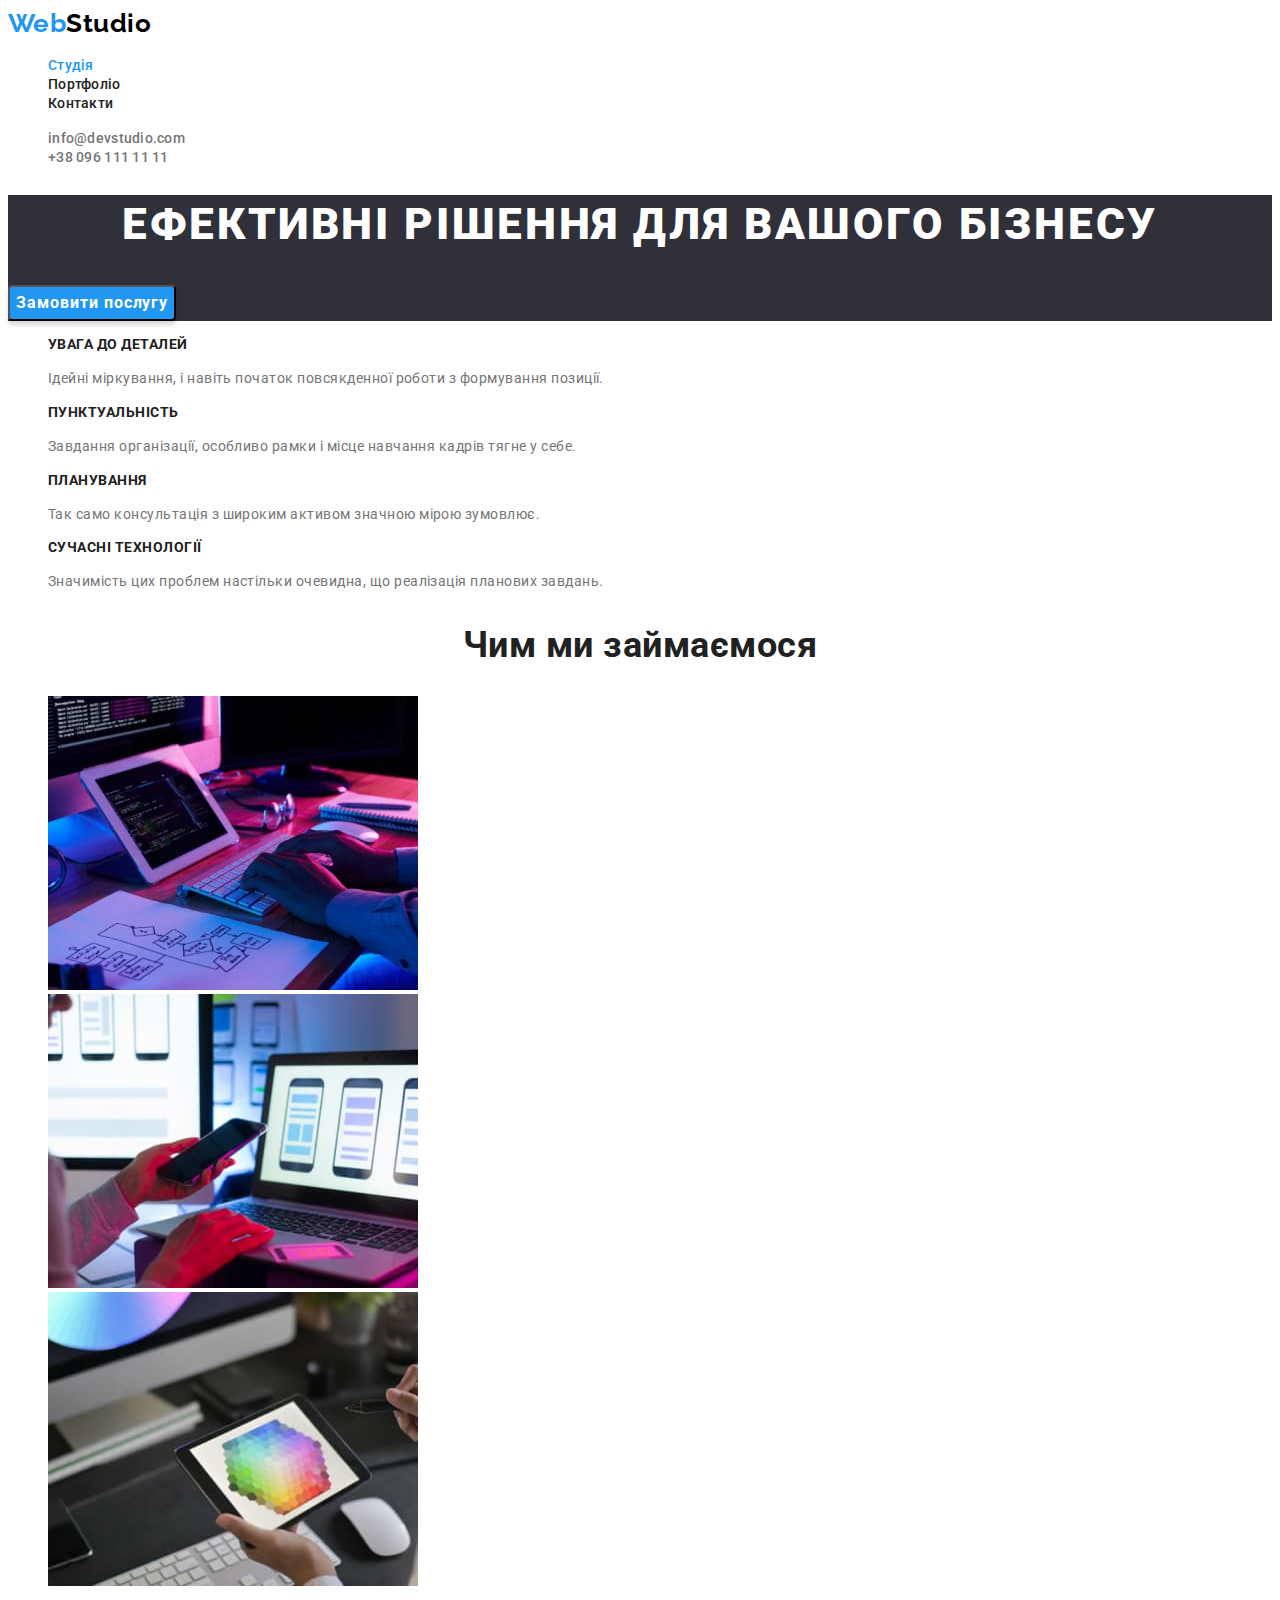
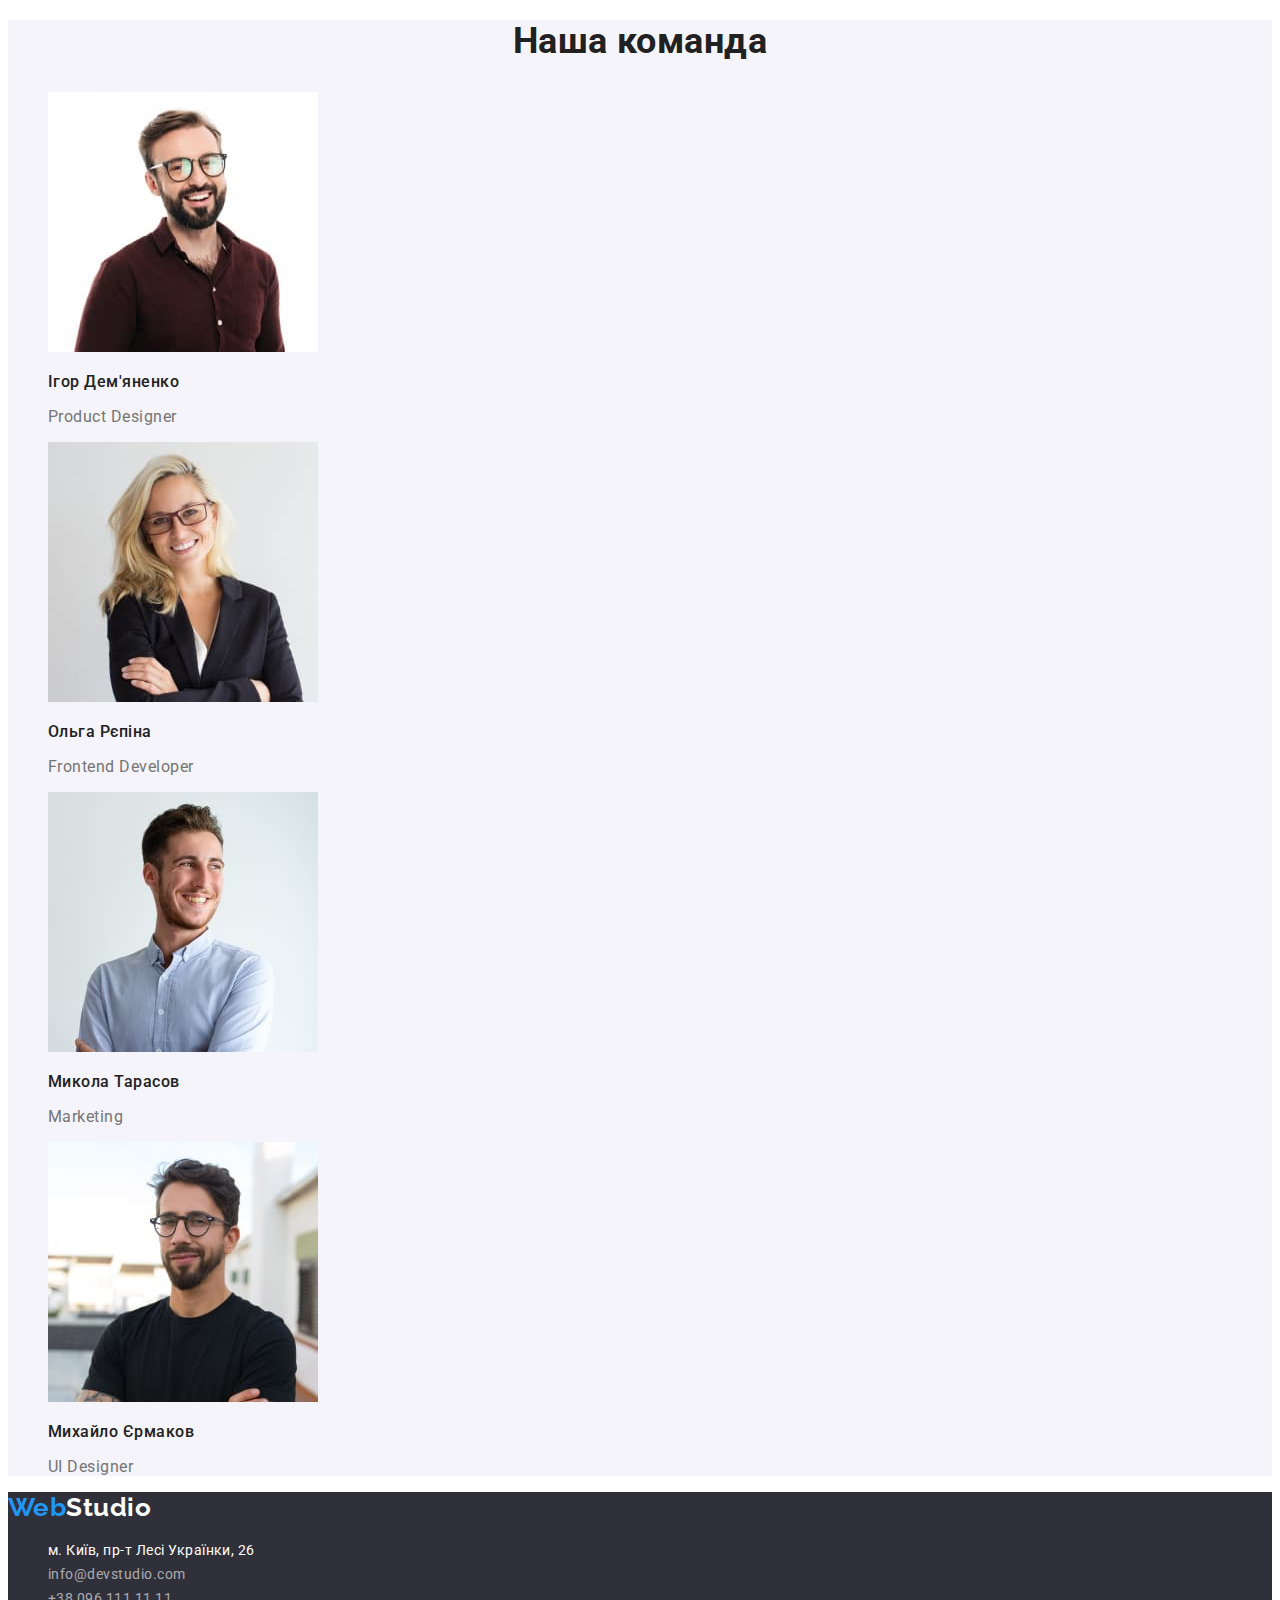
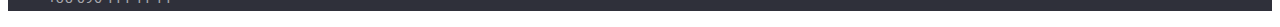
<file: index.html>
<!DOCTYPE html>
<html lang="uk">
<head>
    <meta charset="UTF-8">
    <meta http-equiv="X-UA-Compatible" content="IE=edge">
    <meta name="viewport" content="width=device-width, initial-scale=1.0">
    <title>Web Studio</title>
    <link rel="preconnect" href="https://fonts.googleapis.com">
    <link rel="preconnect" href="https://fonts.gstatic.com" crossorigin>
    <link href="https://fonts.googleapis.com/css2?family=Raleway:wght@700&family=Roboto:wght@400;500;700;900&display=swap"
        rel="stylesheet">
    <link rel="stylesheet" href="./styles.css/styles.css">
</head>
<body>
    <header>
        <nav class="header-nav">
            <a href="./index.html" class="logo">Web<span class="accent-logo">Studio</span></a>
            <ul class="list">
                <li class="header-list"><a href="./index.html" class="header-link link current">Студія</a></li>
                <li class="header-list"><a href="./portfolio.html" class="header-link link">Портфоліо</a></li>
                <li class="header-list"><a href="#contacts" class="header-link link">Контакти</a></li>
            </ul>
        </nav>
        <ul class="list">
            <li class="header-list"><a href="mailto:info@devstudio.com" class="header-link tel-mail link ">info@devstudio.com</a></li>
            <li class="header-list"><a href="tel:+380961111111" class="header-link tel-mail link">+38 096 111 11 11</a></li>
        </ul>
    </header>
    <main>
        <section class="hero">
            <h1 class="hero-title">Ефективні рішення для вашого бізнесу</h1>
            <button type="button" class="hero-btn">Замовити послугу</button>
        </section>
        <section class="sections">
            <h2 class="visually-hidden">Наші переваги</h2>
            <ul class="list">
                <li>
                    <h3 class="benefits-subtitle">УВАГА ДО ДЕТАЛЕЙ</h3>
                    <p class="benefits-text">Ідейні міркування, і навіть початок повсякденної роботи з формування позиції.</p>
                </li>
                <li>
                    <h3 class="benefits-subtitle">ПУНКТУАЛЬНІСТЬ</h3>
                    <p class="benefits-text">Завдання організації, особливо рамки і місце навчання кадрів тягне у себе.</p>
                </li>
                <li>
                    <h3 class="benefits-subtitle">ПЛАНУВАННЯ</h3>
                    <p class="benefits-text">Так само консультація з широким активом значною мірою зумовлює.</p>
                </li>
                <li>
                    <h3 class="benefits-subtitle">СУЧАСНІ ТЕХНОЛОГІЇ</h3>
                    <p class="benefits-text">Значимість цих проблем настільки очевидна, що реалізація планових завдань.</p>
                </li>
            </ul>
        </section>
        <section class="sections">
            <h2 class="sections-title">Чим ми займаємося</h2>
            <ul class="list">
                <li><img src="./images/img1.jpg" alt="Процесс кодування сайту" width="370"></li>
                <li><img src="./images/img2.jpg" alt="Налаштування адаптивного вебдизайну" width="370"></li>
                <li><img src="./images/img3.jpg" alt="Вибір найкращої кольорової гами" width="370"></li>
            </ul>
        </section>
        <section class="sections-our-pro">
            <h2 class="sections-title">Наша команда</h2>
            <ul class="list">
                <li>
                    <img src="./images/photo1.jpg" alt="Продуктовий дизайнер" width="270">
                    <h3 class="our-pro-subtitle">Ігор Дем'яненко</h3>
                    <p class="our-pro-text">Product Designer</p>
                </li>
                <li>
                    <img src="./images/photo2.jpg" alt="Фронтенд розробник" width="270">
                    <h3 class="our-pro-subtitle">Ольга Рєпіна</h3>
                    <p class="our-pro-text">Frontend Developer</p>
                </li>
                <li>
                    <img src="./images/photo3.jpg" alt="Маркетолог" width="270">
                    <h3 class="our-pro-subtitle">Микола Тарасов</h3>
                    <p class="our-pro-text">Marketing</p>
                </li>
                <li>
                    <img src="./images/photo4.jpg" alt="Дизайнер користувацьких інтерфейсів" width="270">
                    <h3 class="our-pro-subtitle">Михайло Єрмаков</h3>
                    <p class="our-pro-text">UI Designer</p>
                </li>
            </ul>
        </section>
    </main>
    <footer class="footer">
        <a href="./index.html" class="logo">Web<span class="accent-foot-logo">Studio</span></a>
        <address id="contacts" class="footer-contacts">
            <ul class="list">
                <li><a href="https://goo.gl/maps/GpJQq3jYcVcDp4Hb8" class="footer-link-addr link">м. Київ, пр-т Лесі Українки, 26</a></li>
                <li><a href="mailto:info@devstudio.com" class="footer-link link">info@devstudio.com</a></li>
                <li><a href="tel:+380961111111" class="footer-link link">+38 096 111 11 11</a></li>
            </ul>
        </address>
    </footer>
</body>
</html>
</file>
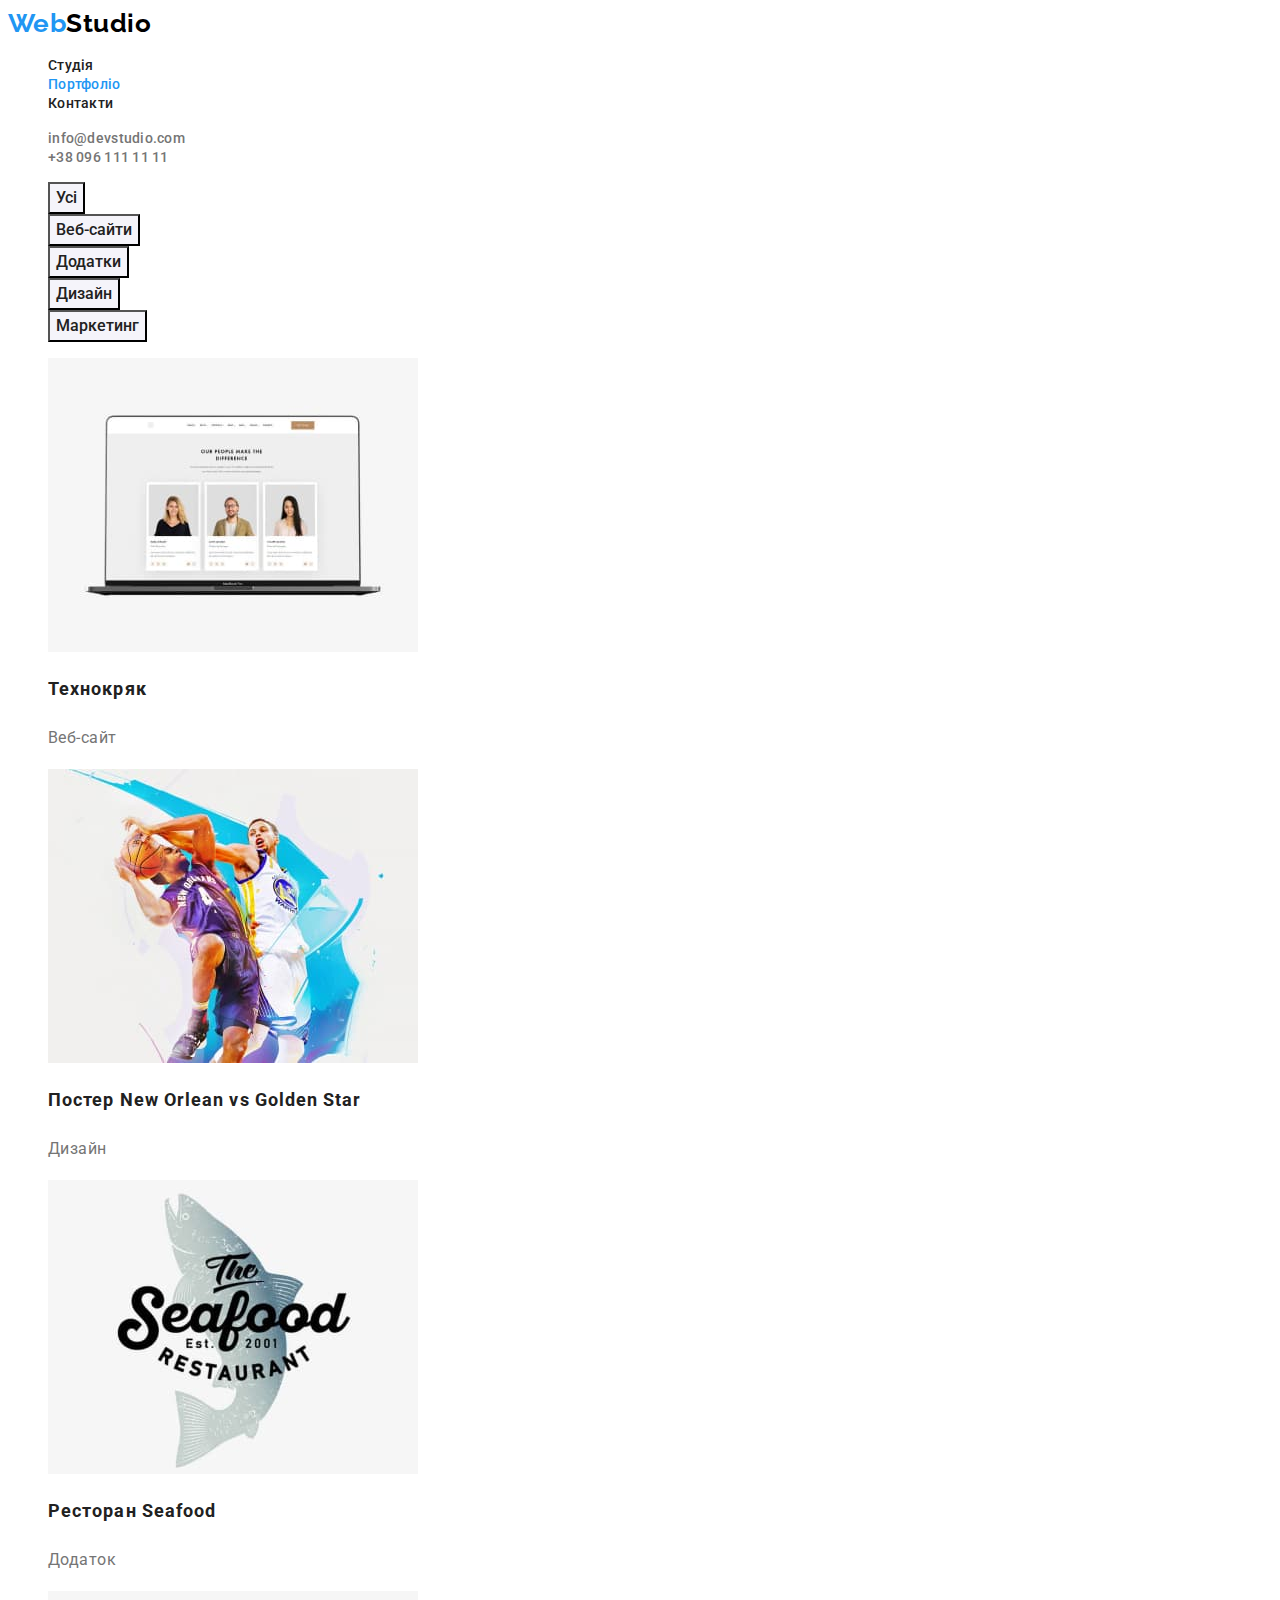
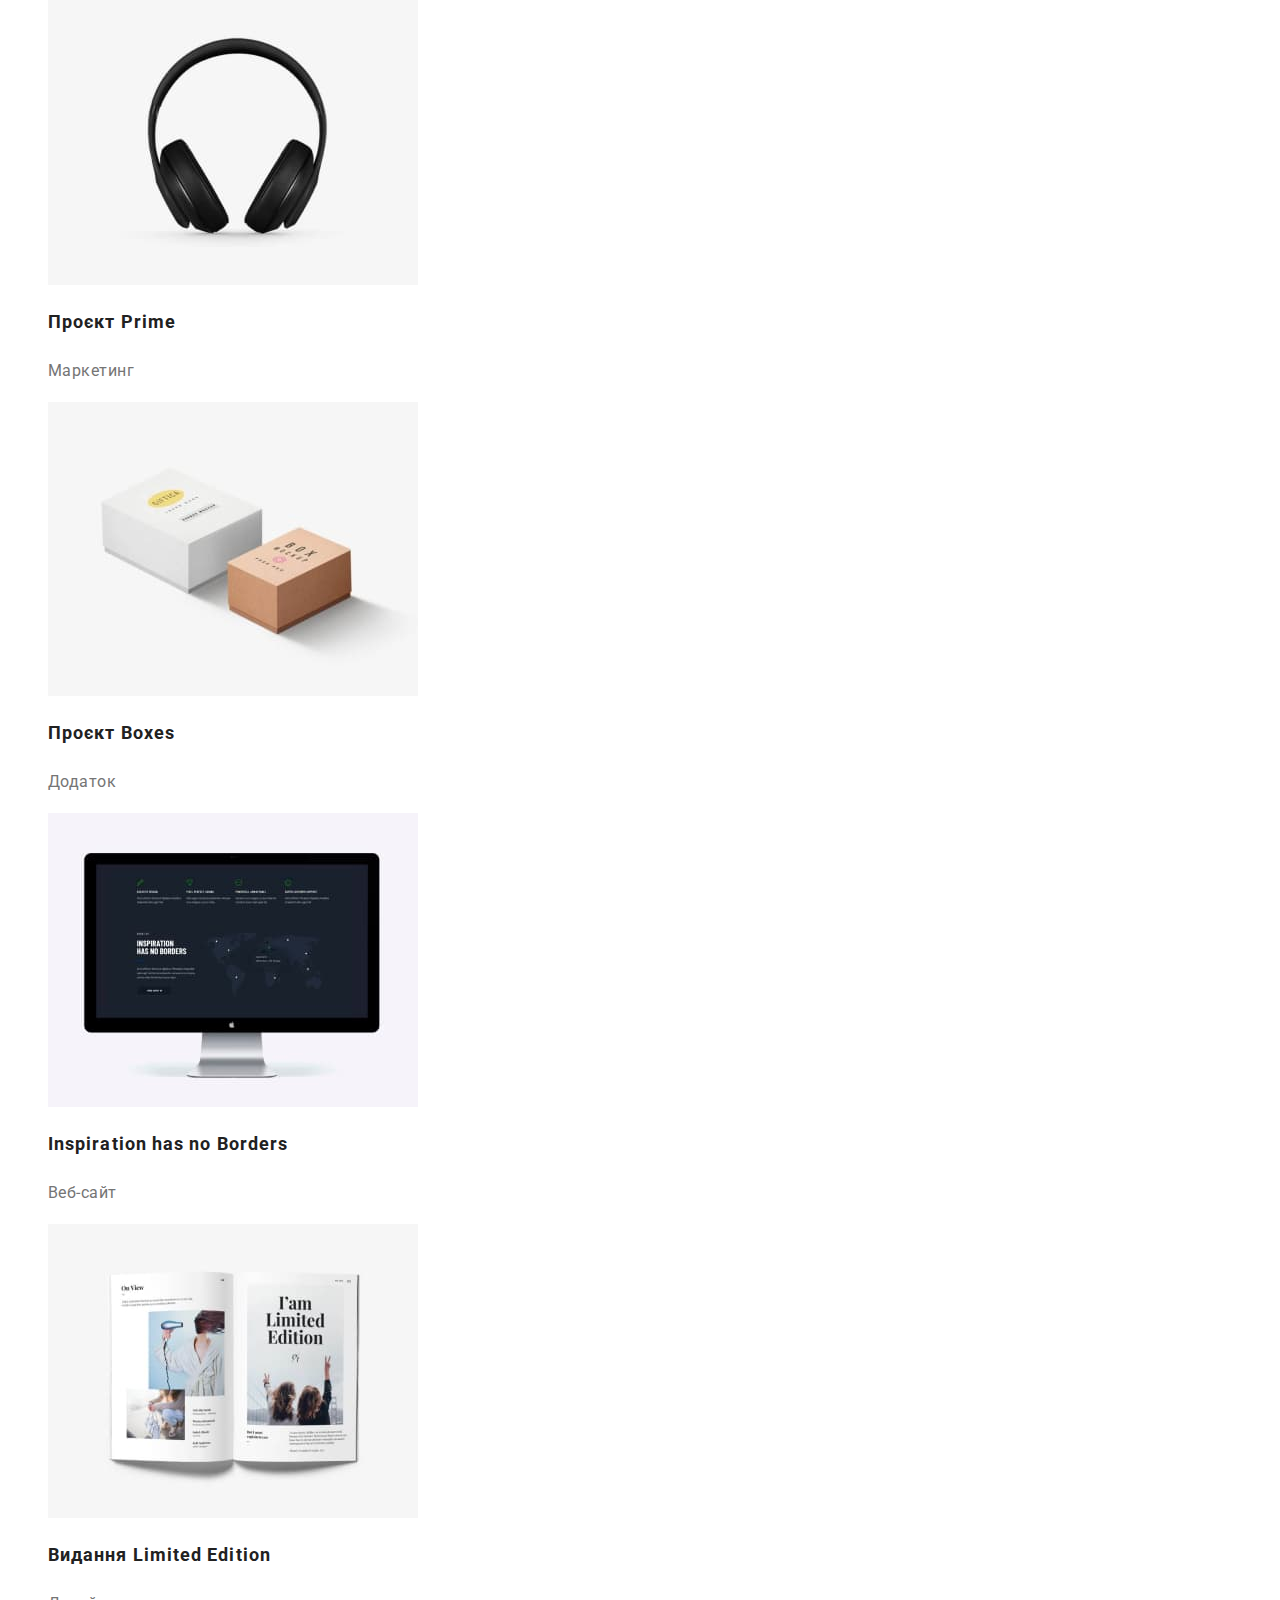
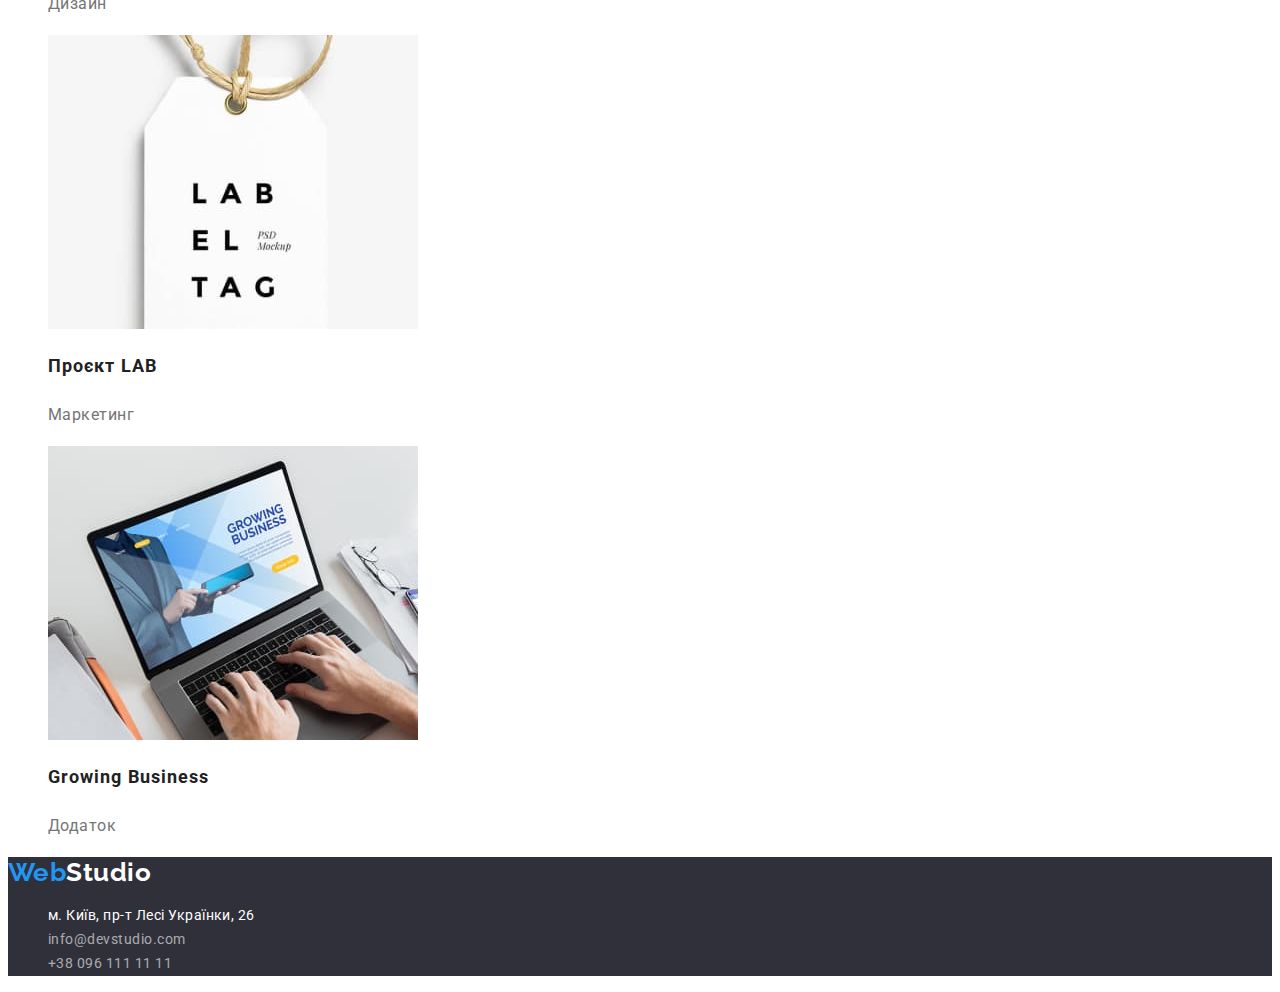
<file: portfolio.html>
<!DOCTYPE html>
<html lang="uk">
  <head>
    <meta charset="UTF-8" />
    <meta http-equiv="X-UA-Compatible" content="IE=edge" />
    <meta name="viewport" content="width=device-width, initial-scale=1.0" />
    <title>Портфоліо</title>
    <link rel="preconnect" href="https://fonts.googleapis.com" />
    <link rel="preconnect" href="https://fonts.gstatic.com" crossorigin />
    <link
      href="https://fonts.googleapis.com/css2?family=Raleway:wght@700&family=Roboto:wght@400;500;700;900&display=swap"
      rel="stylesheet"
    />
    <link rel="stylesheet" href="./styles.css/styles.css" />
  </head>
  <body>
    <header>
      <nav class="header-nav">
        <a href="./index.html" class="logo"
          >Web<span class="accent-logo">Studio</span></a
        >
        <ul class="list">
          <li class="header-list">
            <a href="./index.html" class="header-link link">Студія</a>
          </li>
          <li class="header-list">
            <a href="./portfolio.html" class="header-link link current"
              >Портфоліо</a
            >
          </li>
          <li class="header-list">
            <a href="#contacts" class="header-link link">Контакти</a>
          </li>
        </ul>
      </nav>
      <ul class="list">
        <li class="header-list">
          <a href="mailto:info@devstudio.com" class="header-link tel-mail link"
            >info@devstudio.com</a
          >
        </li>
        <li class="header-list">
          <a href="tel:+380961111111" class="header-link tel-mail link"
            >+38 096 111 11 11</a
          >
        </li>
      </ul>
    </header>
    <main>
      <section>
        <h1 class="visually-hidden">Приклади робіт</h1>
        <ul class="list">
          <li><button type="button" class="portfolio-btn">Усі</button></li>
          <li>
            <button type="button" class="portfolio-btn">Веб-сайти</button>
          </li>
          <li><button type="button" class="portfolio-btn">Додатки</button></li>
          <li><button type="button" class="portfolio-btn">Дизайн</button></li>
          <li>
            <button type="button" class="portfolio-btn">Маркетинг</button>
          </li>
        </ul>
        <ul class="list">
          <li>
            <a href="#" class="portf-link"
              ><img
                src="./images/portfolio1.jpg"
                alt="Фото трьох людин"
                width="370"
                height="294"
              />
              <h2 class="portf-sutitle">Технокряк</h2>
              <p class="portf-text">Веб-сайт</p></a
            >
          </li>
          <li>
            <a href="#" class="portf-link"
              ><img
                src="./images/portfolio2.jpg"
                alt="Два чоловіка грають в баскетбол"
                width="370"
                height="294"
              />
              <h2 class="portf-sutitle">Постер New Orlean vs Golden Star</h2>
              <p class="portf-text">Дизайн</p></a
            >
          </li>
          <li>
            <a href="#" class="portf-link"
              ><img
                src="./images/portfolio3.jpg"
                alt="Логотип ресторану з рибою"
                width="370"
                height="294"
              />
              <h2 class="portf-sutitle">Ресторан Seafood</h2>
              <p class="portf-text">Додаток</p></a
            >
          </li>
          <li>
            <a href="#" class="portf-link"
              ><img
                src="./images/portfolio4.jpg"
                alt="Навушники"
                width="370"
                height="294"
              />
              <h2 class="portf-sutitle">Проєкт Prime</h2>
              <p class="portf-text">Маркетинг</p></a
            >
          </li>
          <li>
            <a href="#" class="portf-link"
              ><img
                src="./images/portfolio5.jpg"
                alt="Ланч бокси"
                width="370"
                height="294"
              />
              <h2 class="portf-sutitle">Проєкт Boxes</h2>
              <p class="portf-text">Додаток</p></a
            >
          </li>
          <li>
            <a href="#" class="portf-link"
              ><img
                src="./images/portfolio6.jpg"
                alt="Монітор"
                width="370"
                height="294"
              />
              <h2 class="portf-sutitle">Inspiration has no Borders</h2>
              <p class="portf-text">Веб-сайт</p></a
            >
          </li>
          <li>
            <a href="#" class="portf-link"
              ><img
                src="./images/portfolio7.jpg"
                alt="Відкритий журнал"
                width="370"
                height="294"
              />
              <h2 class="portf-sutitle">Видання Limited Edition</h2>
              <p class="portf-text">Дизайн</p></a
            >
          </li>
          <li>
            <a href="#" class="portf-link"
              ><img
                src="./images/portfolio8.jpg"
                alt="Бирка"
                width="370"
                height="294"
              />
              <h2 class="portf-sutitle">Проєкт LAB</h2>
              <p class="portf-text">Маркетинг</p></a
            >
          </li>
          <li>
            <a href="#" class="portf-link"
              ><img
                src="./images/portfolio9.jpg"
                alt="Ноутбук"
                width="370"
                height="294"
              />
              <h2 class="portf-sutitle">Growing Business</h2>
              <p class="portf-text">Додаток</p></a
            >
          </li>
        </ul>
      </section>
    </main>
    <footer class="footer">
      <a href="./index.html" class="logo"
        >Web<span class="accent-foot-logo">Studio</span></a
      >
      <address id="contacts" class="footer-contacts">
        <ul class="list">
          <li>
            <a
              href="https://goo.gl/maps/GpJQq3jYcVcDp4Hb8"
              class="footer-link-addr link"
              >м. Київ, пр-т Лесі Українки, 26</a
            >
          </li>
          <li>
            <a href="mailto:info@devstudio.com" class="footer-link link"
              >info@devstudio.com</a
            >
          </li>
          <li>
            <a href="tel:+380961111111" class="footer-link link"
              >+38 096 111 11 11</a
            >
          </li>
        </ul>
      </address>
    </footer>
  </body>
</html>
</file>
<file: styles.css/styles.css>
/* font-family: 'Raleway',
sans-serif;
font-family: 'Roboto',
sans-serif; */
/*
background: #EEEEEE;
background: #000000;
background: #FFFFFF99;
background: #ECECEC; */
:root {
    --color-title: #212121;
    --color-accent: #2196F3;
    --color-text: #757575;
    --color-light: #FFFFFF;
    --color-back-secondary: #2F303A;
    --color-back-btn: #F5F4FA;
    --color-logo: #000000;
    --color-footer-link: rgba(255, 255, 255, 0.6);
    --color-active-btn: #188CE8;
}

body {
    background-color: var(--color-light);
    font-family: 'Roboto', sans-serif;
    letter-spacing: 0.03em;
}

/* Студія header */

.list {
    list-style: none;
}

.logo {
    font-family: 'Raleway', sans-serif;
    font-weight: 700;
    font-size: 26px;
    line-height: 1.19;
    text-decoration: none;
    color: var(--color-accent);
}

.accent-logo {
    color: var(--color-logo);
}

.header-link {
    font-weight: 500;
    font-size: 14px;
    line-height: 1.14;
    letter-spacing: 0.02em;
    color: var(--color-title);
}

.link {
    text-decoration: none;
}

.header-nav .current {
    color: var(--color-accent);
}

.link:hover,
.link:focus {
    color: var(--color-accent);
}

.tel-mail {
    color: var(--color-text);
}

/* Студія hero */

.hero {
    background-color: var(--color-back-secondary);
}

.hero-title {
    font-weight: 900;
    font-size: 44px;
    line-height: 1.36;
    text-align: center;
    letter-spacing: 0.06em;
    text-transform: uppercase;
    color: var(--color-light);
}

.hero-btn {
    font-family: inherit;
    font-weight: 700;
    font-size: 16px;
    line-height: 1.88;
    display: flex;
    align-items: center;
    text-align: center;
    letter-spacing: 0.06em;
    color: var(--color-light);
    background-color: var(--color-accent);
    box-shadow: 0px 4px 4px rgba(0, 0, 0, 0.15);
    border-radius: 4px;
    cursor: pointer;
}

.hero-btn:hover,
.hero-btn:focus {
background: var(--color-active-btn);
}


/* Студія Наші переваги */

.benefits-subtitle {
font-weight: 700;
font-size: 14px;
line-height: 1.14;
text-transform: uppercase;
color: var(--color-title);
}

.benefits-text {
font-weight: 400;
font-size: 14px;
line-height: 1.71;
color: var(--color-text);
}

/* Студія Наші переваги */

.sections-title {
font-weight: 700;
font-size: 36px;
line-height: 1.17;
text-align: center;
color: var(--color-title);
}

/* Студія Чим ми займаємося */


/* Студія Наша команда */

.sections-our-pro {
    background-color: #F5F4FA;
}

.our-pro-subtitle {
    font-weight: 500;
    font-size: 16px;
    line-height: 1.19;
    color: var(--color-title);
}

.our-pro-text {
    font-weight: 400;
    font-size: 16px;
    line-height: 1.19;
    color: var(--color-text);
}

/* Студія footer */

.footer {
    background-color: var(--color-back-secondary);
}

.footer-contacts {
    font-style: normal;
}

.accent-foot-logo {
    color: var(--color-light);
}

.footer-link-addr {
    font-weight: 400;
    font-size: 14px;
    line-height: 1.71;
    color: var(--color-light);
}

.footer-link {
    font-weight: 400;
    font-size: 14px;
    line-height: 1.71;
    color: var(--color-footer-link);
}

/* Портфоліо Приклади робіт */

.visually-hidden {
    position: absolute;
    white-space: nowrap;
    width: 1px;
    height: 1px;
    overflow: hidden;
    border: 0;
    padding: 0;
    clip: rect(0 0 0 0);
    clip-path: inset(50%);
    margin: -1px;
}

.portfolio-btn {
    font-family: inherit;
    font-weight: 500;
    font-size: 16px;
    line-height: 1.63;
    color: var(--color-title);
    background-color: var(--color-back-btn);
    cursor: pointer;
}

.portfolio-btn:hover,
.portfolio-btn:focus {
color: var(--color-light);
background-color: #2196F3;
}

.portf-link {
    text-decoration: none;
}

.portf-sutitle {
font-weight: 700;
font-size: 18px;
line-height: 2;
letter-spacing: 0.06em;
color: var(--color-title);
}

.portf-text {
    font-weight: 400;
    font-size: 16px;
    line-height: 1.88;
    color: var(--color-text);
}
</file>
